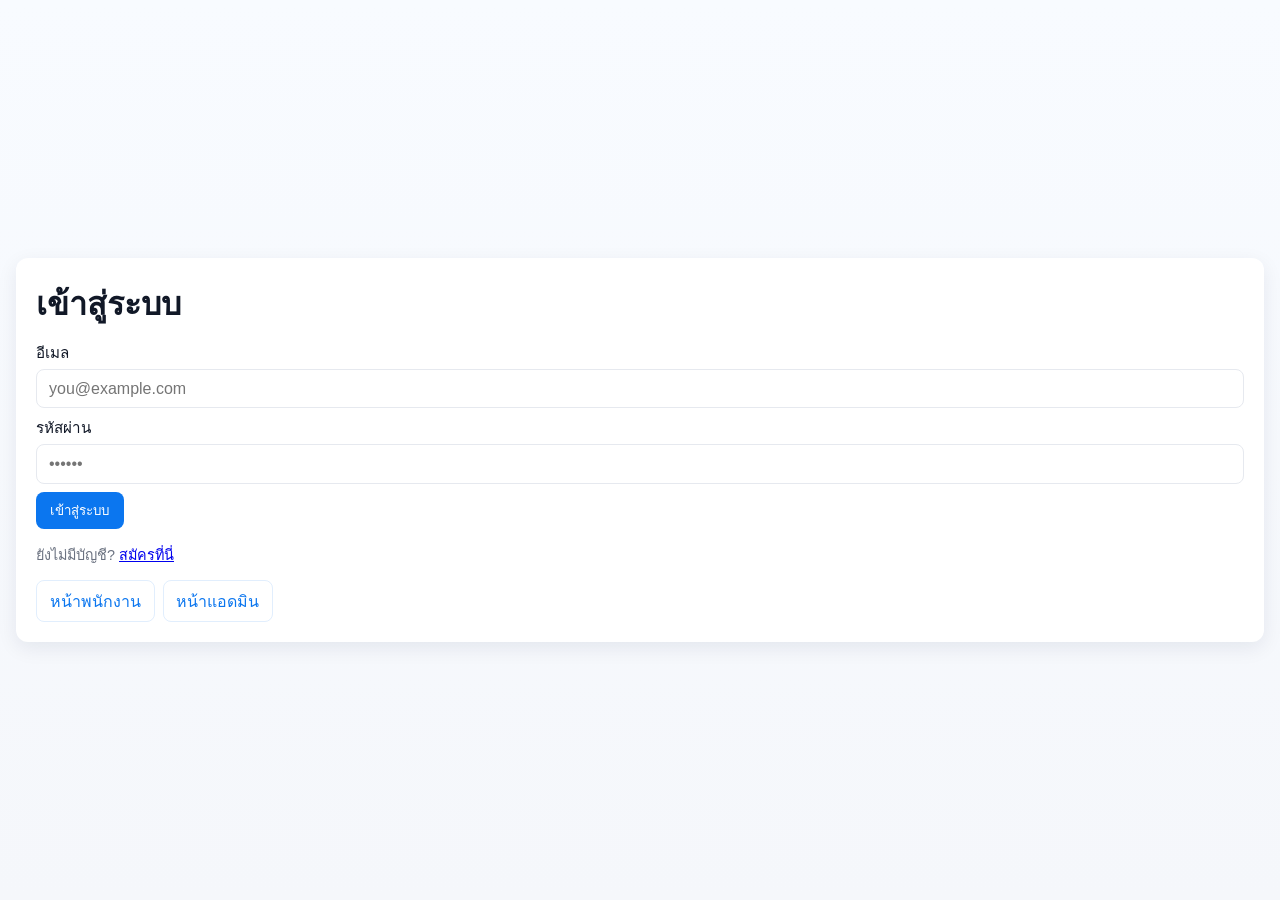
<file: index.html>
<!doctype html>
<html lang="th">
<head>
  <meta charset="utf-8" />
  <meta name="viewport" content="width=device-width,initial-scale=1" />
  <title>Carwash System — Login</title>
  <link rel="stylesheet" href="css/style.css" />
</head>
<body>
  <main class="center-screen">
    <div class="card animate-pop">
      <h1>เข้าสู่ระบบ</h1>
      <form id="loginForm">
        <label>
          อีเมล
          <input type="email" id="email" required placeholder="you@example.com" />
        </label>
        <label>
          รหัสผ่าน
          <input type="password" id="password" required placeholder="••••••" />
        </label>
        <button type="submit" class="btn primary">เข้าสู่ระบบ</button>
      </form>

      <p class="muted">ยังไม่มีบัญชี? <a href="register.html">สมัครที่นี่</a></p>

      <div class="links">
        <a id="toWasher" href="washer.html" class="btn ghost" aria-disabled="true">หน้าพนักงาน</a>
        <a id="toAdmin" href="admin.html" class="btn ghost" aria-disabled="true">หน้าแอดมิน</a>
      </div>
    </div>
  </main>

  <script src="js/firebase.js"></script>
  <script src="js/auth.js"></script>
</body>
</html>
</file>
<file: css/style.css>
:root{
  --bg:#f5f7fb; --card:#ffffff; --accent:#0b76ef; --muted:#6b7280;
  --success:#16a34a; --danger:#ef4444;
  font-family: Inter, Roboto, "Helvetica Neue", Arial, sans-serif;
}

*{box-sizing:border-box}
html,body{height:100%}
body{
  margin:0;
  background:linear-gradient(180deg,#f8fbff 0%,var(--bg) 100%);
  color:#111827;
  -webkit-font-smoothing:antialiased;
  -moz-osx-font-smoothing:grayscale;
}

.center-screen{
  min-height:100vh;
  display:flex;
  align-items:center;
  justify-content:center;
  padding:1rem;
}

.container{padding:1rem; max-width:940px; margin:1rem auto;}

.card{
  background:var(--card);
  padding:1.25rem;
  border-radius:12px;
  box-shadow:0 6px 20px rgba(9,30,66,0.08);
  width:100%;
}

.topbar{display:flex;justify-content:space-between;align-items:center;padding:1rem;max-width:940px;margin:1rem auto}
h1,h2,h3{margin:0 0 0.75rem 0}
label{display:block;margin-bottom:0.5rem;font-size:0.95rem}
input,select,textarea{
  display:block;width:100%;
  padding:0.6rem 0.75rem;margin-top:0.25rem;border:1px solid #e6e9ef;border-radius:8px;font-size:1rem;
}
.btn{display:inline-block;padding:0.5rem 0.9rem;border-radius:8px;border:0;cursor:pointer;text-decoration:none;color:white}
.btn.primary{background:var(--accent)}
.btn.ghost{background:transparent;color:var(--accent);border:1px solid rgba(11,118,239,0.12);padding:0.45rem 0.8rem}

.muted{color:var(--muted);font-size:0.9rem}
.links{margin-top:0.75rem;display:flex;gap:.5rem}

.preview img{max-width:220px;border-radius:8px;display:block;margin-top:0.5rem}
.hidden{display:none}

/* table */
.table-wrap{overflow:auto;margin-top:1rem}
table{width:100%;border-collapse:collapse;font-size:0.95rem}
th,td{padding:0.6rem 0.5rem;border-bottom:1px solid #f1f3f5;text-align:left}

/* animations */
@keyframes pop{0%{transform:translateY(12px) scale(.995);opacity:0}100%{transform:none;opacity:1}}
.animate-pop{animation:pop .36s cubic-bezier(.2,.9,.3,1) both}

/* responsive */
@media (max-width:640px){
  .card{padding:1rem;border-radius:10px}
  .topbar{padding:0 0.5rem}
}
</file>
